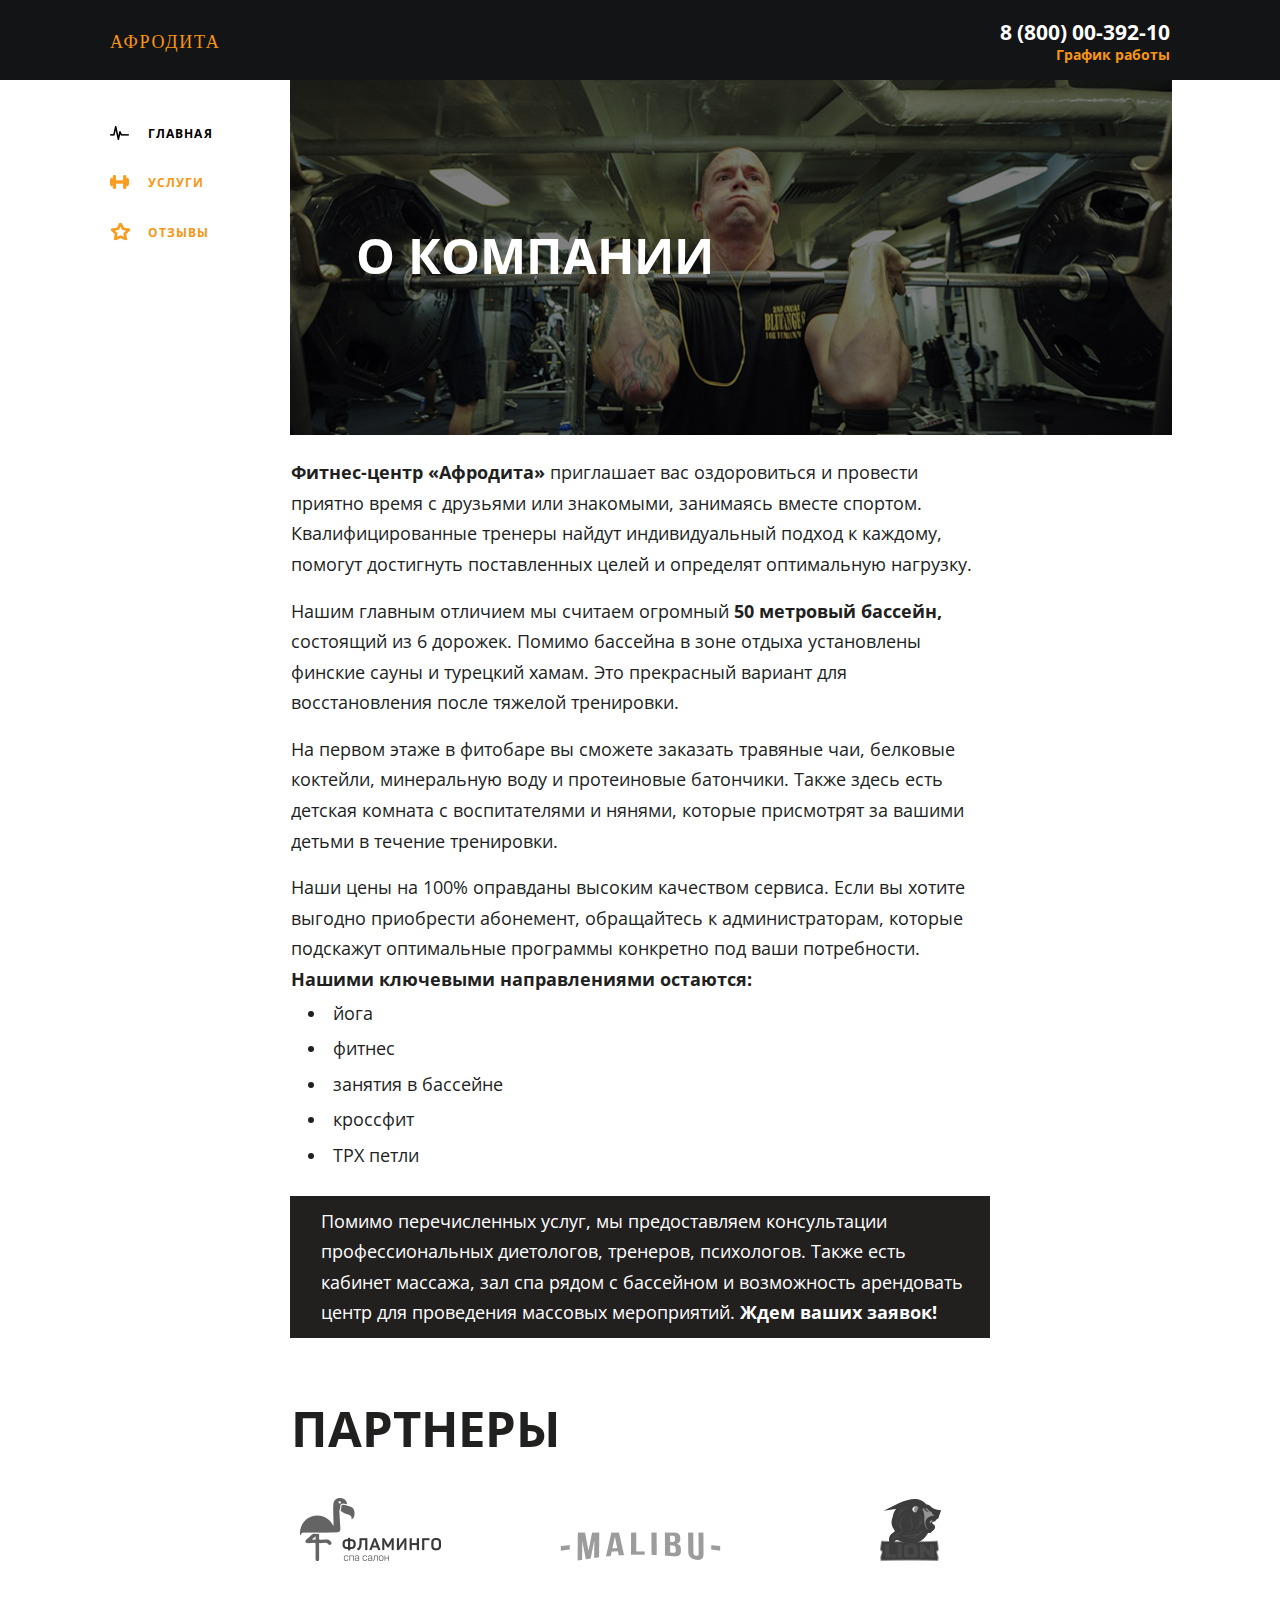
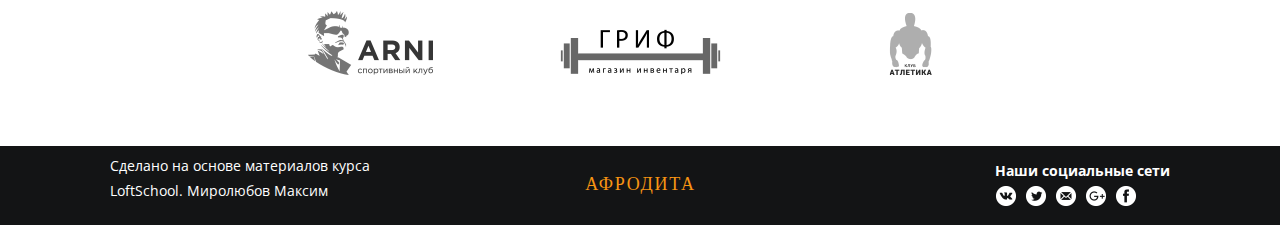
<file: index.html>
<!DOCTYPE html>
<html lang="ru-RU">

<head>
    <meta charset="UTF-8">
    <meta http-equiv="X-UA-Compatible" content="ie=edge">
    <meta name="viewport" content="width=device-width, initial-scale=1.0">
    <link href="https://fonts.googleapis.com/css?family=Open+Sans:300,300i,700&amp;subset=cyrillic" rel="stylesheet">
    <link rel="stylesheet" href="css/main.css">
    
    <title>Document</title>
</head>

<body>
    <div class="wrapper">
        <header >
            <div class="container clearfix">
                <div class="header__left">
                    <a href="#" class="header__logo"> АФРОДИТА</a>
                </div>
                <div class="header__right">
                    <div class="header__info">
                        <a href="tel:+7(800)00-392-10" class="header__info-tel">8 (800) 00-392-10</a>
                        <div class="header__info-worktime">
                            График работы 
                            <div class="header__dropdown">
                                    <div class="header__dropdown--time">
                                        пн-вс: 09:00-20:00
                                    </div>
                                    <div class="header__dropdown--siesta">
                                        обед: 14:00-14:30
                                    </div>
                                    <div class="header__dropdown--triangle"></div>
                                </div>     
                        </div>
                    </div>
                </div>
            </div>
        </header>
        <main>
            <div class="container clearfix">
                <div class="navbar">
                    <div class="navbar__box">
                        <div class="navbar__row navbar__row--active">
                            <div class="navbar__icon navbar__icon--1 "></div>
                            <a href="index.html" class='navbar__link'>Главная</a>
                        </div>
                        <div class="navbar__row ">
                            <div class="navbar__icon navbar__icon--2"> </div>
                            <a href="services-page.html" class="navbar__link ">Услуги</a>
                        </div>
                        <div class="navbar__row ">
                            <div class="navbar__icon navbar__icon--3"></div>
                            <a href="comments-page.html" class="navbar__link">Отзывы</a>

                        </div>
                    </div>
                </div>
                <div class="content">
                    <div class="company">
                        <div class="company__img">
                            <div class="company__text">
                                О КОМПАНИИ
                            </div>
                        </div>

                    </div>
                    <section class="main__text">
                        <div class="main__text-white">
                            <p><span class="text__bold">Фитнес-центр «Афродита»</span> приглашает вас оздоровиться и
                                провести приятно время с друзьями или знакомыми, занимаясь вместе спортом.
                                Квалифицированные тренеры найдут индивидуальный подход к каждому, помогут достигнуть
                                поставленных целей и определят оптимальную нагрузку.</p>
                            <p>Нашим главным отличием мы считаем огромный <span class="text__bold">50 метровый бассейн,</span>
                                состоящий из 6 дорожек. Помимо бассейна в зоне отдыха установлены финские сауны и
                                турецкий
                                хамам. Это прекрасный вариант для восстановления после тяжелой тренировки.</p>
                            <p>На первом этаже в фитобаре вы сможете заказать травяные чаи, белковые коктейли,
                                минеральную
                                воду и протеиновые батончики. Также здесь есть детская комната с воспитателями и
                                нянями,
                                которые присмотрят за вашими детьми в течение тренировки.</p>
                            <p>Наши цены на 100% оправданы высоким качеством сервиса. Если вы хотите выгодно приобрести
                                абонемент, обращайтесь к администраторам, которые подскажут оптимальные программы
                                конкретно
                                под ваши потребности. <span class="text__bold"> Нашими ключевыми направлениями
                                    остаются:</span></p>
                            <ul>
                                <li>йога</li>
                                <li>фитнес</li>
                                <li>занятия в бассейне</li>
                                <li>кроссфит</li>
                                <li>ТРХ петли</li>
                            </ul>
                        </div>
                        <div class="main__text-black">
                            Помимо перечисленных услуг, мы предоставляем консультации профессиональных диетологов,
                            тренеров, психологов. Также есть кабинет массажа, зал спа рядом с бассейном и возможность
                            арендовать центр для проведения массовых мероприятий.<span class="text__bold"> Ждем ваших
                                заявок! </span>
                        </div>
                    </section>
                    <section class="partners">
                        <div class="partners__title">
                            <h1>ПАРТНЕРЫ</h1>
                        </div>
                        <div class="partners__row">
                            <div class="partners__logo grayscale"><img src="img/icons/logo-1.png" alt=""></div>
                            <div class="partners__logo grayscale"><img src="img/icons/logo-2.png" alt=""></div>
                            <div class="partners__logo grayscale"><img src="img/icons/logo-3.png" alt=""></div>
                        </div>
                        <div class="partners__row">
                            <div class="partners__logo grayscale"><img src="img/icons/logo-4.png" alt=""></div>
                            <div class="partners__logo grayscale"><img src="img/icons/logo-5.png" alt=""></div>
                            <div class="partners__logo grayscale"><img src="img/icons/logo-6.png " alt=""></div>
                        </div>
                    </section>
                </div>

            </div>
        </main>
        

    </div>
    <footer>
        <div class="container clearfix">
            <div class="footer__copyright">
                <div class="copyright__text">
                Сделано на основе материалов курса LoftSchool. Миролюбов Максим
                </div>
            </div>
            <div class="footer__logo">АФРОДИТА</div>
            <div class="footer__social">
                <div class="footer__social-title">Наши социальные сети</div>
                <div class="footer__social-icons">
                    <a href="#" class="footer__social-links social-vk"></a>
                    <a href="#" class="footer__social-links social-twitter"></a>
                    <a href="#" class="footer__social-links social-mail"></a>
                    <a href="#" class="footer__social-links social-google"></a>
                    <a href="#" class="footer__social-links social-fb"></a>
                </div>
            </div>
        </div>
    </footer>
</body>

</html>
</file>
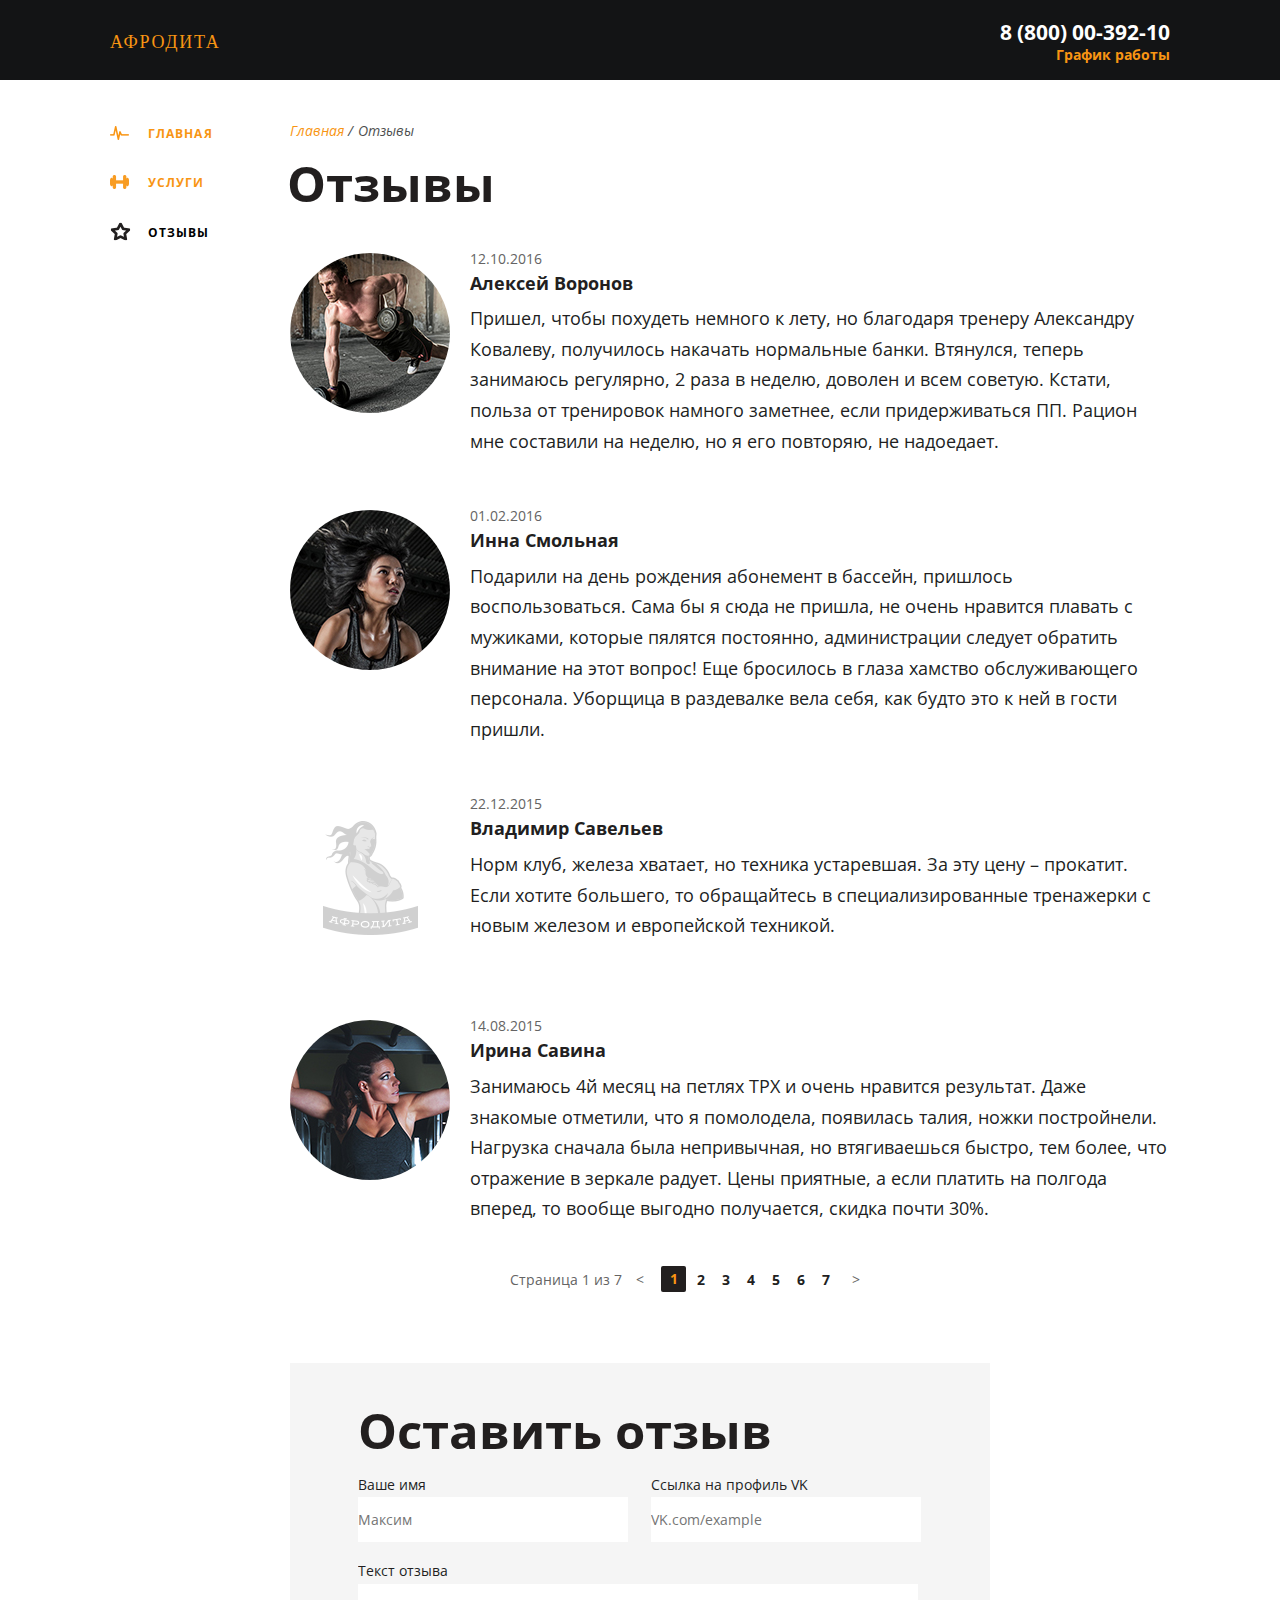
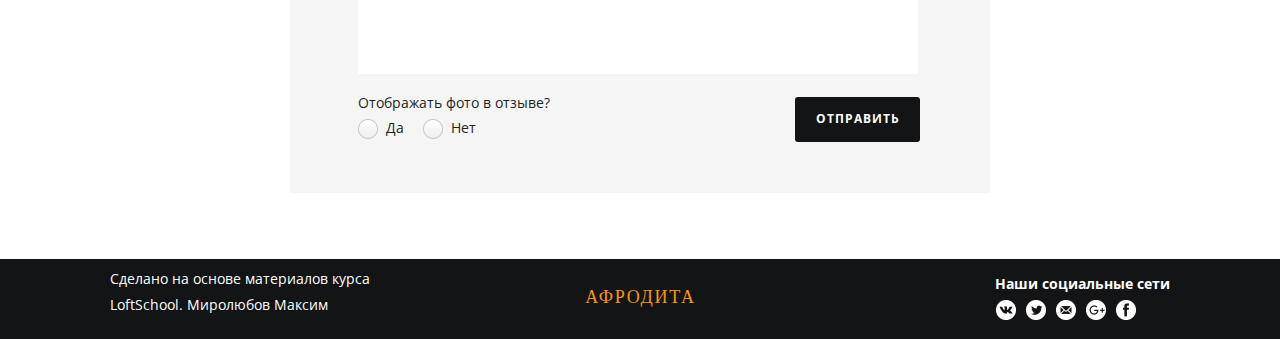
<file: comments-page.html>
<!DOCTYPE html>
<html lang="en">

<head>
    <meta charset="UTF-8">
    <meta name="viewport" content="width=1080, initial-scale=1.0">
    <meta http-equiv="X-UA-Compatible" content="ie=edge">
    <link href="https://fonts.googleapis.com/css?family=Open+Sans:300,300i,700&amp;subset=cyrillic" rel="stylesheet">
    <link rel="stylesheet" href="css/main.css">

    <title>Document</title>
</head>

<body>
    <div class="wrapper">
        <header>
            <div class="container clearfix">
                <div class="header__left">
                    <a href="#" class="header__logo"> АФРОДИТА</a>
                </div>
                <address class="header__right">
                        <div class="header__info">
                                <a href="tel:+7(800)00-392-10" class="header__info-tel">8 (800) 00-392-10</a>
                                <div class="header__info-worktime">
                                    График работы
                                    <div class="header__dropdown">
                                            <div class="header__dropdown--time">
                                                пн-вс: 09:00-20:00
                                            </div>
                                            <div class="header__dropdown--siesta">
                                                обед: 14:00-14:30
                                            </div>
                                            <div class="header__dropdown--triangle"></div>
                                        </div>     
                                </div>
                            </div>
                </address>
            </div>
        </header>
        <main>
            <div class="container clearfix">
                <aside class="sidebar">
                    <nav class="navbar">
                        <div class="navbar__box">
                            <div class="navbar__row ">
                                <div class="navbar__icon navbar__icon--1 "></div>
                                <a href="index.html" class='navbar__link'>Главная</a>
                            </div>
                            <div class="navbar__row ">
                                <div class="navbar__icon navbar__icon--2"> </div>
                                <a href="services-page.html" class="navbar__link ">Услуги</a>
                            </div>
                            <div class="navbar__row navbar__row--active">
                                <div class="navbar__icon navbar__icon--3"></div>
                                <a href="comments-page.html" class="navbar__link">Отзывы</a>
                            </div>
                        </div>
                    </nav>
                </aside>
                <div class="content">

                    <!-- Хлебныекрошки -->

                    <nav class="breadcrumbs">
                        <ul class="breadcrumbs__ul">
                            <li class="breadcrumbs__list">
                                <a href="#" class="breadcrumbs__page">Главная </a>
                            </li>
                            <li class="breadcrumbs__list">
                                <a href="#" class="breadcrumbs__page breadcrumbs__page--active">Отзывы </a>
                            </li>
                        </ul>
                    </nav>

                    <!-- Отзывы -->

                    <div class="reviews">
                        <div class="page__title title--reviews">Отзывы</div>
                        <ul class="reviews__list">
                            <li class="reviews__items clearfix">
                                <div class="reviews__avatar">
                                    <img src="img/jpg/feed-photo-1.jpg" alt="" class="reviews__avatar-pic">
                                </div>
                                <article class="reviews__text">
                                    <div class="reviews__date">12.10.2016</div>
                                    <div class="reviews__name">Алексей Воронов</div>
                                    <div class="reviews__content">
                                        Пришел, чтобы похудеть немного к лету, но благодаря тренеру Александру
                                        Ковалеву, получилось накачать нормальные банки. Втянулся, теперь занимаюсь
                                        регулярно, 2 раза в неделю, доволен и всем советую. Кстати, польза от
                                        тренировок намного заметнее, если придерживаться ПП. Рацион мне составили на
                                        неделю, но я его повторяю, не надоедает.

                                    </div>
                                </article>
                            </li>
                            <li class="reviews__items clearfix">
                                <div class="reviews__avatar">
                                    <img src="img/jpg/feed-photo-2.jpg" alt="" class="reviews__avatar-pic">
                                </div>
                                <article class="reviews__text">
                                    <div class="reviews__date">01.02.2016</div>
                                    <div class="reviews__name">Инна Смольная</div>
                                    <div class="reviews__content">
                                        Подарили на день рождения абонемент в бассейн, пришлось воспользоваться. Сама
                                        бы я сюда не пришла, не очень нравится плавать с мужиками, которые пялятся
                                        постоянно, администрации следует обратить внимание на этот вопрос! Еще
                                        бросилось в глаза хамство обслуживающего персонала. Уборщица в раздевалке вела
                                        себя, как будто это к ней в гости пришли.
                                    </div>
                                </article>
                            </li>
                            <li class="reviews__items clearfix">
                                <div class="reviews__avatar">
                                    <img src="img/jpg/feed-nophoto.png" alt="" class="reviews__avatar-pic">
                                </div>
                                <article class="reviews__text">
                                    <div class="reviews__date">22.12.2015</div>
                                    <div class="reviews__name">Владимир Савельев</div>
                                    <div class="reviews__content">
                                        Норм клуб, железа хватает, но техника устаревшая. За эту цену – прокатит. Если
                                        хотите большего, то обращайтесь в специализированные тренажерки с новым железом
                                        и европейской техникой.
                                    </div>
                                </article>
                            </li>
                            <li class="reviews__items clearfix">
                                <div class="reviews__avatar">
                                    <img src="img/jpg/feed-photo-3.jpg" alt="" class="reviews__avatar-pic">
                                </div>
                                <article class="reviews__text">
                                    <div class="reviews__date">14.08.2015</div>
                                    <div class="reviews__name">Ирина Савина</div>
                                    <div class="reviews__content">
                                        Занимаюсь 4й месяц на петлях ТРХ и очень нравится результат. Даже знакомые
                                        отметили, что я помолодела, появилась талия, ножки постройнели. Нагрузка
                                        сначала была непривычная, но втягиваешься быстро, тем более, что отражение в
                                        зеркале радует. Цены приятные, а если платить на полгода вперед, то вообще
                                        выгодно получается, скидка почти 30%.
                                    </div>
                                </article>
                            </li>
                            
                        </ul>
                    </div>

                    <!-- Навигация по страницам отзывов -->

                    <div class="pagination">
                        <div class="pagination__display"> Страница 1 из 7</div>
                        <div class="pagination__controls">
                            <a href="#" class="pagination__btn"> <
                                 </a> <ul class="pagination__list">
                                    <li class="pagination__item">
                                        <a href="#" class="pagination__page-active">1</a>
                                    </li>
                                    <li class="pagination__item">
                                        <a href="#" class="pagination__page">2</a>
                                    </li>
                                    <li class="pagination__item">
                                        <a href="#" class="pagination__page">3</a>
                                    </li>
                                    <li class="pagination__item">
                                        <a href="#" class="pagination__page">4</a>
                                    </li>
                                    <li class="pagination__item">
                                        <a href="#" class="pagination__page">5</a>
                                    </li>
                                    <li class="pagination__item">
                                        <a href="#" class="pagination__page">6</a>
                                    </li>
                                    <li class="pagination__item">
                                        <a href="#" class="pagination__page">7</a>
                                    </li>
                                    </ul>
                                    <a href="#" class="pagination__btn"> > </a>
                        </div>
                    </div>
                                            <!-- Форма    -->
                    <form action="">
                        <div class="form">
                            <div class="form__inner">
                                <div class="form__title">Оставить отзыв</div>
                                <div class="form__content">

                                    <div class="form__row">
                                        <div class="form__elem">
                                            <label for="" class="form__field_title">Ваше имя</label>
                                            <input type="text" name="" id="" class="form__input" placeholder="Максим">
                                        </div>
                                        <div class="form__elem">
                                            <label for="" class="form__field_title">Ссылка на профиль VK</label>
                                            <input type="text" name="" id="" class="form__input" placeholder="VK.com/example">
                                        </div>
                                    </div>

                                    <div class="form__row">
                                        <label for="" class="form__field_title">Текст отзыва</label>
                                        <textarea name="" id="" class="form__big-text"></textarea>
                                    </div>

                                    <div class="form__row">
                                        <div class="form__controls">
                                            <div class="form__controls-title">Отображать фото в отзыве?</div>
                                            <div class="form__controls-btns">
                                                <div class="form_contols-trigger">
                                                    <label for="in0" class="form__radio--label">
                                                            <input type="radio" id='in0' name="photo" class="form__radio">
                                                            <span class="radio__checked"></span>
                                                    </label>
                                                    
                                                    <div class="form__trigger_title">Да</div>
                                                </div>
                                                <div class="form_contols-trigger">
                                                        <label for="in1" class="form__radio--label">
                                                            <input id='in1' type="radio" name="photo" class="form__radio">
                                                            <span class="radio__checked"></span>
                                                        </label>
                                                    <div class="form__trigger_title">Нет</div>
                                                </div>
                                            </div>

                                        </div>
                                        <div class="form__send-btn">
                                            <button class="form__send" type="submit">Отправить</button>
                                        </div>
                                    </div>
                                </div>

                            </div>
                        </div>
                    </form>
                </div>
        </main>
    </div>
    <footer>
        <div class="container clearfix">
            <div class="footer__copyright">
                <div class="copyright__text">
                    Сделано на основе материалов курса LoftSchool. Миролюбов Максим
                </div>
            </div>
            <div class="footer__logo">АФРОДИТА</div>
            <div class="footer__social">
                <div class="footer__social-title">Наши социальные сети</div>
                <div class="footer__social-icons">
                    <a href="#" class="footer__social-links social-vk"></a>
                    <a href="#" class="footer__social-links social-twitter"></a>
                    <a href="#" class="footer__social-links social-mail"></a>
                    <a href="#" class="footer__social-links social-google"></a>
                    <a href="#" class="footer__social-links social-fb"></a>
                </div>
            </div>
        </div>
    </footer>
</body>

</html>
</file>
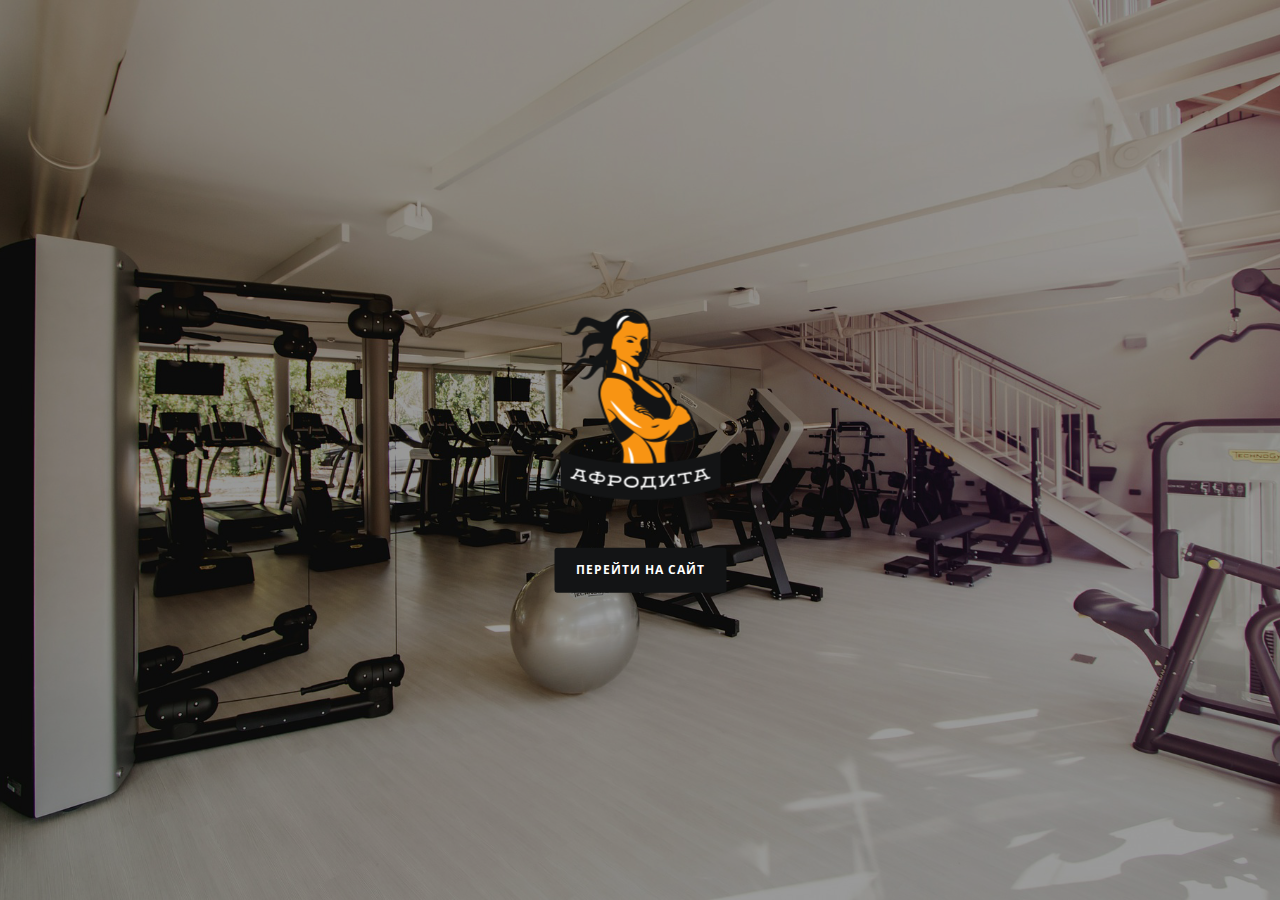
<file: intro-page.html>
<!DOCTYPE html>
<html lang="ru-RU">

<head>
    <meta charset="UTF-8">
    <meta http-equiv="X-UA-Compatible" content="ie=edge">
    <meta name="viewport" content="width=device-width, initial-scale=1.0">
    <link href="https://fonts.googleapis.com/css?family=Open+Sans:300,300i,700&amp;subset=cyrillic" rel="stylesheet">
    <link rel="stylesheet" href="css/main.css">

    <title>Фитнес-центр</title>

</head>

<body>

    <div class="wrapper intro--background">

        <div class="container">

            <div class="intro__box">
                <div class="intro__logo"></div>
                <button class="intro__btn" type="submit">Перейти на сайт</button>

            </div>
        </div>
    </div>


</body>

</html>
</file>
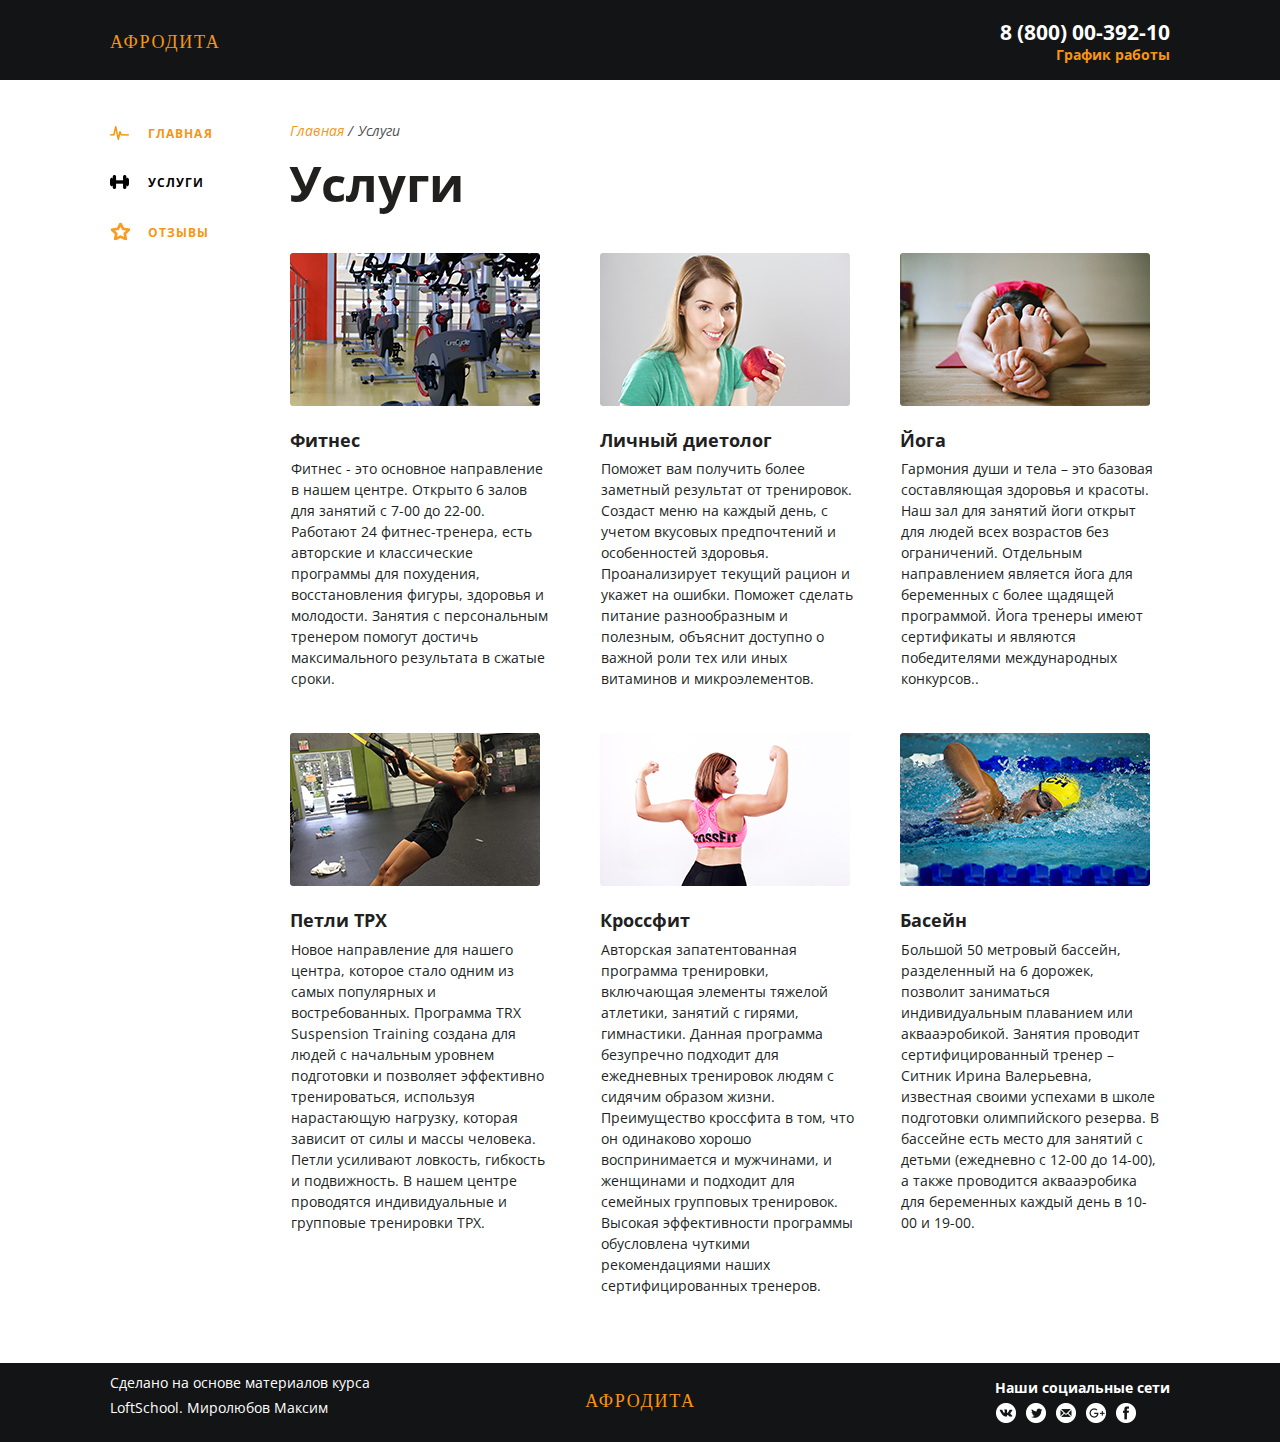
<file: services-page.html>
<!DOCTYPE html>
<html lang="ru-RU">

<head>
    <meta charset="UTF-8">
    <meta http-equiv="X-UA-Compatible" content="ie=edge">
    <meta name="viewport" content="width=device-width, initial-scale=1.0">
    <link href="https://fonts.googleapis.com/css?family=Open+Sans:300,300i,700&amp;subset=cyrillic" rel="stylesheet">
    <link rel="stylesheet" href="css/main.css">

    <title>Document</title>
</head>

<body>
    <div class="wrapper">
        <header>
            <div class="container clearfix">
                <div class="header__left">
                    <a href="#" class="header__logo"> АФРОДИТА</a>
                </div>
                <div class="header__right">
                    <div class="header__info">
                        <a href="tel:+7(800)00-392-10" class="header__info-tel">8 (800) 00-392-10</a>
                        <div class="header__info-worktime">
                            График работы
                            <div class="header__dropdown">
                                <div class="header__dropdown--time">
                                    пн-вс: 09:00-20:00
                                </div>
                                <div class="header__dropdown--siesta">
                                    обед: 14:00-14:30
                                </div>
                                <div class="header__dropdown--triangle"></div>
                            </div>
                        </div>
                    </div>
                </div>
            </div>
        </header>
        <main>
            <div class="container clearfix">
                <!-- Навигация -->
                <div class="navbar">
                    <div class="navbar__box">
                        <div class="navbar__row">
                            <div class="navbar__icon navbar__icon--1 "></div>
                            <a href="index.html" class='navbar__link'>Главная</a>
                        </div>
                        <div class="navbar__row navbar__row--active ">
                            <div class="navbar__icon navbar__icon--2"> </div>
                            <a href="services-page.html" class="navbar__link ">Услуги</a>
                        </div>
                        <div class="navbar__row ">
                            <div class="navbar__icon navbar__icon--3"></div>
                            <a href="comments-page.html" class="navbar__link">Отзывы</a>

                        </div>
                    </div>
                </div>
                <div class="content">
                    <!-- Хлебные крошки -->
                    <nav class="breadcrumbs">
                        <ul class="breadcrumbs__ul">
                            <li class="breadcrumbs__list">
                                <a href="#" class="breadcrumbs__page">Главная </a>
                            </li>
                            <li class="breadcrumbs__list">
                                <a href="#" class="breadcrumbs__page breadcrumbs__page--active">Услуги </a>
                            </li>
                        </ul>
                    </nav>
                    <!-- Сервисы -->
                    <div class="page__title services--title">Услуги</div>
                    <div class="services">
                        <div class="services__row clearfix">
                            <section class="services__section">
                                <div class="services__section--photo services__photo--fitness"></div>
                                <div class="services__section--title">Фитнес</div>
                                <div class="services__section--text">Фитнес - это основное направление в нашем центре. Открыто 6 залов для занятий с 7-00 до 22-00. Работают 24 фитнес-тренера, есть авторские и классические программы для похудения, восстановления фигуры, здоровья и молодости. Занятия с персональным тренером помогут достичь максимального результата в сжатые сроки.</div>
                            </section>
                            <section class="services__section services__section--middle">
                                <div class="services__section--photo services__photo--diet"></div>
                                <div class="services__section--title">Личный диетолог</div>
                                <div class="services__section--text">Поможет вам получить более заметный результат от тренировок. Создаст меню на каждый день, с учетом вкусовых предпочтений и особенностей здоровья. Проанализирует текущий рацион и укажет на ошибки. Поможет сделать питание разнообразным и полезным, объяснит доступно о важной роли тех или иных витаминов и микроэлементов.</div>
                            </section>
                            <section class="services__section">
                                <div class="services__section--photo services__photo--yoga"></div>
                                <div class="services__section--title">Йога</div>
                                <div class="services__section--text">Гармония души и тела – это базовая составляющая здоровья и красоты. Наш зал для занятий йоги открыт для людей всех возрастов без ограничений. Отдельным направлением является йога для беременных с более щадящей программой. Йога тренеры имеют сертификаты и являются победителями международных конкурсов..</div>
                            </section>
                        </div>
                        <div class="services__row clearfix">
                            <section class="services__section">
                                <div class="services__section--photo services__photo--loops"></div>
                                <div class="services__section--title">Петли ТРХ</div>
                                <div class="services__section--text">Новое направление для нашего центра, которое стало одним из самых популярных и востребованных. Программа TRX Suspension Training создана для людей с начальным уровнем подготовки и позволяет эффективно тренироваться, используя нарастающую нагрузку, которая зависит от силы и массы человека. Петли усиливают ловкость, гибкость и подвижность. В нашем центре проводятся индивидуальные и групповые тренировки ТРХ.</div>
                            </section>
                            <section class="services__section services__section--middle">
                                <div class="services__section--photo services__photo--crossfit"></div>
                                <div class="services__section--title">Кроссфит</div>
                                <div class="services__section--text">Авторская запатентованная программа тренировки, включающая элементы тяжелой атлетики, занятий с гирями, гимнастики. Данная программа безупречно подходит для ежедневных тренировок людям с сидячим образом жизни. Преимущество кроссфита в том, что он одинаково хорошо воспринимается и мужчинами, и женщинами и подходит для семейных групповых тренировок. Высокая эффективности программы обусловлена чуткими рекомендациями наших сертифицированных тренеров.</div>
                            </section>
                            <section class="services__section">
                                <div class="services__section--photo services__photo--pool"></div>
                                <div class="services__section--title">Басейн</div>
                                <div class="services__section--text">Большой 50 метровый бассейн, разделенный на 6 дорожек, позволит заниматься индивидуальным плаванием или аквааэробикой. Занятия проводит сертифицированный тренер – Ситник Ирина Валерьевна, известная своими успехами в школе подготовки олимпийского резерва. В бассейне есть место для занятий с детьми (ежедневно с 12-00 до 14-00), а также проводится аквааэробика для беременных каждый день в 10-00 и 19-00.</div>
                            </section>
                        </div>
                    </div>
                </div>
            </div>
        </main>
        <!-- Футер    -->
    </div>
    <footer>
        <div class="container clearfix">
            <div class="footer__copyright">
                <div class="copyright__text">
                    Сделано на основе материалов курса LoftSchool. Миролюбов Максим
                </div>
            </div>
            <div class="footer__logo">АФРОДИТА</div>
            <div class="footer__social">
                <div class="footer__social-title">Наши социальные сети</div>
                <div class="footer__social-icons">
                    <a href="#" class="footer__social-links social-vk"></a>
                    <a href="#" class="footer__social-links social-twitter"></a>
                    <a href="#" class="footer__social-links social-mail"></a>
                    <a href="#" class="footer__social-links social-google"></a>
                    <a href="#" class="footer__social-links social-fb"></a>
                </div>
            </div>
        </div>
    </footer>
</body>

</html>
</file>
<file: css/main.css>
@import url("../css/Layout/normalize.css");
@import url("../css/Layout/base.css");

@import url("../css/Blocks/header.css");
@import url("../css/Blocks/navigation.css");
@import url("../css/Blocks/main-page.css");
@import url("../css/Blocks/comments-page.css");
@import url("../css/Blocks/services-page.css");
@import url("../css/Blocks/footer.css"); 
@import url("../css/Blocks/intro-page.css");
</file>
